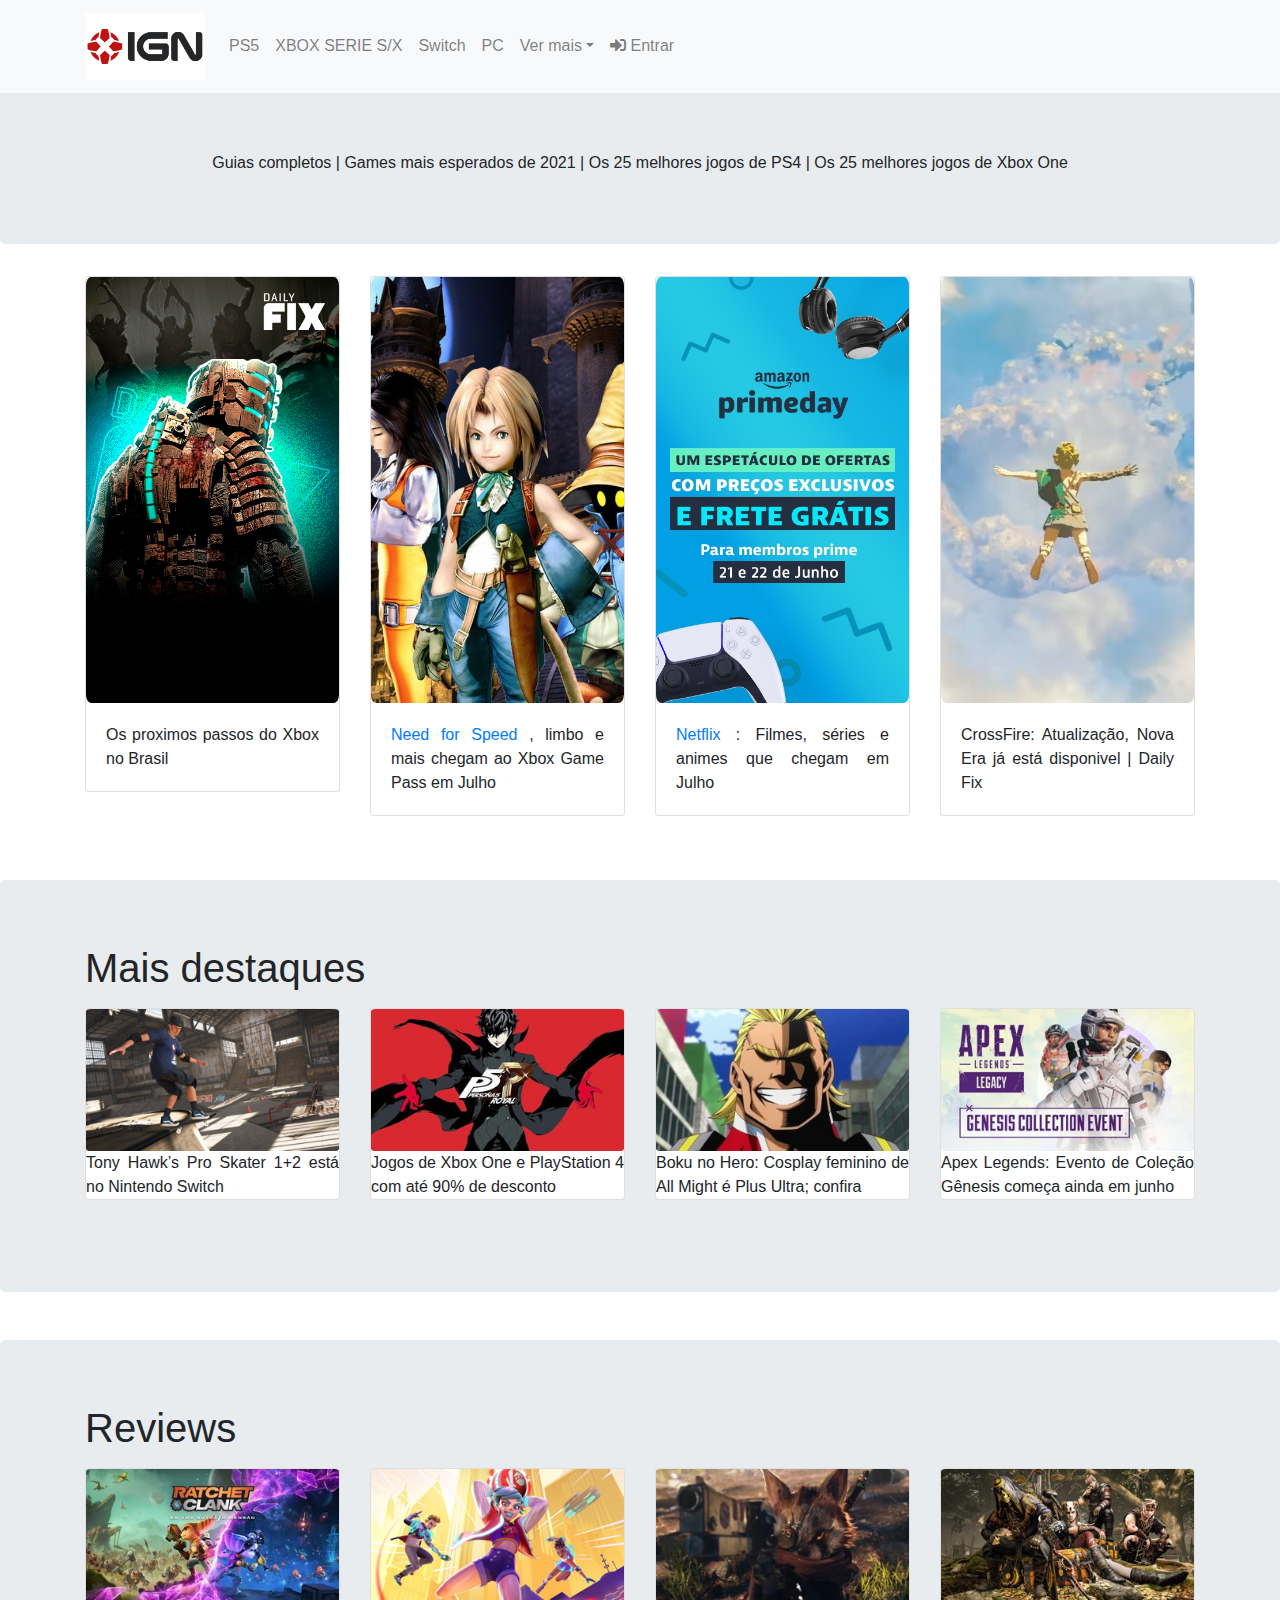
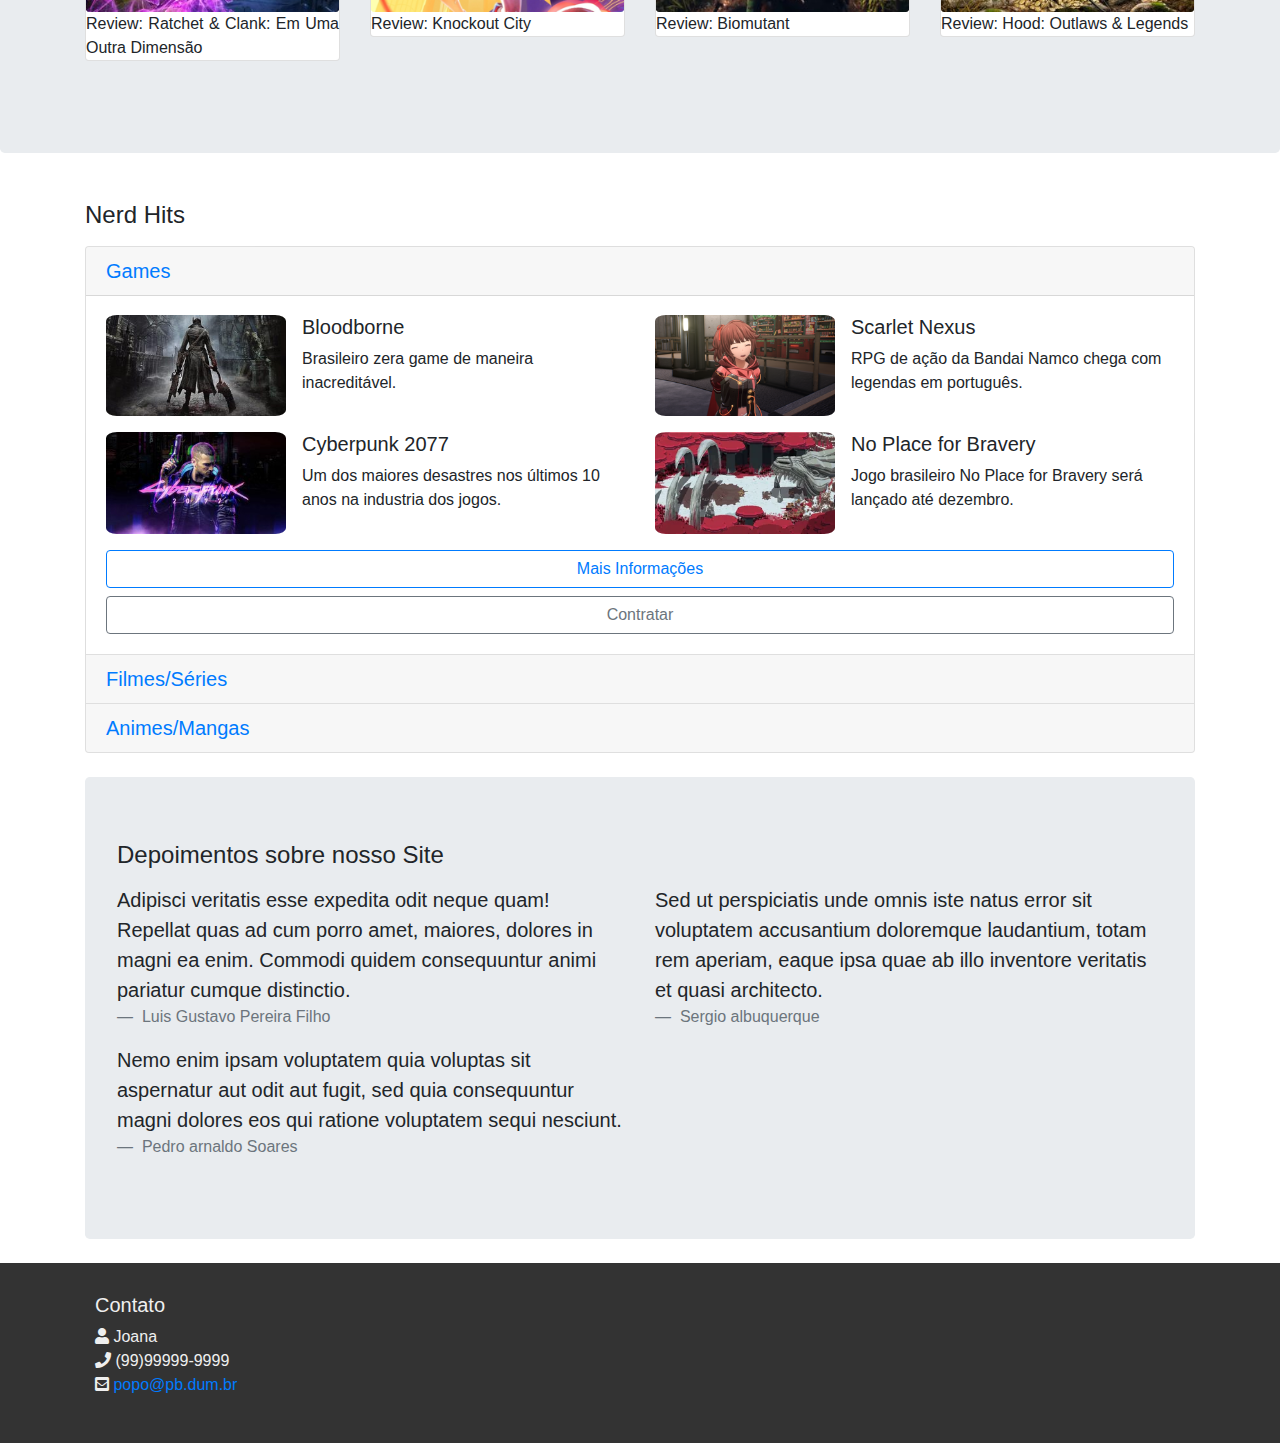
<file: Exercicio1-DevWeb/Exercicio 1/index.html>
<!DOCTYPE html>
<html lang="pt">

<head>
   <meta charset="UTF-8">
   <meta name="viewport" content="width=device-width, initial-scale=1, shrink-to-fit=no">
   <link href="assets/css/bootstrap.css" rel="stylesheet">
   <link href="assets/css/all.css" rel="stylesheet">
   <link href="assets/css/styles.css" rel="stylesheet">
   <title>Bootstrap</title>
</head>

<body>
   <nav class="navbar navbar-light bg-light navbar-expand-md fixed-top">
      <div class="container">
         <a class="navbar-brand" href="#"><img src="assets/images/ign-entertainment-inc-vector-logo.png"
               style="width: 120px;" alt="IGN Brasil"></a>
         <button class="navbar-toggler" type="button" data-toggle="collapse" data-target="#menu" aria-controls="menu"
            aria-expanded="false" aria-label="Botão de navegação">
            <span class="navbar-toggle-icon"></span>
         </button>
         <div class="collapse navbar-collapse" id="menu">
            <div class="navbar-nav">
               <a class="nav-link nav-item" href="PS5.html">PS5</a>
               <a class="nav-link nav-item" href="xbox.html">XBOX SERIE S/X</a>

               <a class="nav-link nav-item" href="switch.html">Switch</a>
               <a class="nav-link nav-item" href="pc.html">PC</a>
               <div class="dropdown">

                  <a class="nav-link nav-item dropdown-toggle" data-toggle="dropdown" href="#">Ver mais</a>
                  <div class="dropdown-menu">
                     <a class="dropdown-item" href="#">IGN BRASIL</a>
                     <a class="dropdown-item" href="#">SOCIAL</a>
                     <a class="dropdown-item" href="#">EDITORIAIS</a>
                     <a class="dropdown-item" href="#">CONSOLES</a>
                  </div>
               </div>
               <a class="nav-link nav-item" href="#entrarmodal" data-toggle="modal">
                  <i class="fas fa-sign-in-alt"></i> Entrar</a>
            </div>
         </div>
      </div>
   </nav>

   <div class="jumbotron text-center" style="margin-top: 89px;">
      <h6>Guias completos | Games mais esperados de 2021 | Os 25 melhores jogos de PS4 | Os 25 melhores jogos de Xbox
         One
      </h6>
   </div>

   <div class="modal fade" id="entrarmodal">
      <div class="modal-dialog modal-lg">
         <div class="modal-content">
            <div class="modal-header">
               <span class="modal-title">Sign In</span>
               <button type="botton" class="close" data-dismiss="modal" aria-label="close">
                  <span aria-hidden="true">&times;</span>
               </button>
            </div>
            <div class="modal-body">
               <form action="">
                  <fieldset class="form-group">
                     <legend class="font-weight-bold">Dados de Login</legend>

                     <div class="form-group row">
                        <label for="email" class="col-form-label col-lg-2">Email</label>
                        <div class="col-lg-10">
                           <input type="text" class="form-control is-valid" placeholder="Email" id="email" name="email">
                        </div>
                     </div>

                     <div class="form-group row">
                        <label for="senha" class="col-form-label col-lg-2">Senha</label>
                        <div class="col-lg-10">
                           <input type="text" class="form-control is-invalid" placeholder="Senha" id="senha"
                              name="senha">
                           <div class="invalid-feedback">
                              Este campo deve ser informado.
                           </div>
                        </div>
                     </div>
                  </fieldset>
                  <div class="form-group row">
                     <div class="col-lg-10 offset-lg-5">
                        <button type="button" class="btn btn-primary" data-dismiss="modal">
                           Sign in
                        </button>
                     </div>
                  </div>
               </form>
            </div>
         </div>
      </div>
   </div>

   <div class="container">
      <div class="row mb-4">
         <div class="col-md-3">
            <div class="card mb-3">
               <img src="assets/images/dailyfix-21-06-21-02_41va.560.jpg" alt="Dailyfix">
               <div class="card-body">
                  <p class="card-text text-justify">Os proximos passos do Xbox no Brasil</p>
               </div>
            </div>
         </div>

         <div class="col-md-3">
            <div class="card mb-3">
               <img src="assets/images/animacao-final-fantasy-ix_qnrt.560.jpg" alt="Copacabana">
               <div class="card-body">
                  <p class="card-text text-justify">
                     <a href="#" onclick="return false;" data-trigger="hover" data-toggle="popover"
                        data-title="Need for Speed" data-placement="top" data-html="true" data-content="Need for Speed é uma série de jogos eletrônicos de corrida automóvel 
                                      publicada pela Electronic Arts e produzida por vários estúdios incluindo 
                                      o canadiano EA Black Box, o britânico Criterion Games e o sueco Ghost Games.">
                        Need for Speed
                     </a>, limbo e mais chegam ao Xbox Game Pass em Julho
                  </p>
               </div>
            </div>
         </div>

         <div class="col-md-3">
            <div class="card mb-3">
               <img src="assets/images/primeday-433-729_knzj.560.jpg" alt="Cristo Redentor">
               <div class="card-body">
                  <p class="card-text text-justify">
                     <a href="#" onclick="return false;" data-trigger="hover" data-toggle="tooltip" data-placement="top"
                        data-html="true" title="Site/Aplicativo de streaming de videos">
                        Netflix
                     </a>
                     : Filmes, séries e animes que chegam em Julho
                  </p>
               </div>
            </div>
         </div>

         <div class="col-md-3">
            <div class="card mb-3">
               <img src="assets/images/os-segredos-de-the-legend-of-zelda-breath-of-the-wild-2_bxt4.560.jpg" alt="Lapa">
               <div class="card-body">
                  <p class="card-text text-justify">CrossFire: Atualização, Nova Era já está disponivel | Daily Fix</p>
               </div>
            </div>
         </div>
      </div>
   </div>
   <br>

   <div class="jumbotron mb-4">
      <div class="container">
         <h1 class="mb-3">Mais destaques</h1>

         <div class="row mb-4">
            <div class="col-md-3">
               <div class="card mb-1">
                  <img src="assets/images/tony-hawk.png" alt="tony-hawk">
                  <p class="card-text text-justify">Tony Hawk’s Pro Skater 1+2 está no Nintendo Switch</p>
               </div>
            </div>

            <div class="col-md-3">
               <div class="card mb-1">
                  <img src="assets/images/persona-5-royal-descontos_pck9.320.jpg" alt="persona-5-royal">
                  <p class="card-text text-justify">Jogos de Xbox One e PlayStation 4 com até 90% de desconto</p>
               </div>
            </div>

            <div class="col-md-3">
               <div class="card mb-1">
                  <img src="assets/images/boku-no-hero-all-might.jpg" alt="boku-no-hero-all-might">
                  <p class="card-text text-justify">Boku no Hero: Cosplay feminino de All Might é Plus Ultra; confira</p>
               </div>
            </div>

            <div class="col-md-3">
               <div class="card mb-1">
                  <img src="assets/images/apex-thumbnail-season-9-genesis-collection_tb47.320.jpg" alt="apex">
                  <p class="card-text text-justify">Apex Legends: Evento de Coleção Gênesis começa ainda em junho</p>
               </div>
            </div>
         </div>

      </div>
   </div>

   <br>

   <div class="jumbotron mb-4">
      <div class="container">
         <h1 class="mb-3">Reviews</h1>

         <div class="row mb-4">
            <div class="col-md-3">
               <div class="card mb-1">
                  <img src="assets/images/ratchet-and-clank.jpg" alt="ratchet-and-clank">
                  <p class="card-text text-justify">Review: Ratchet & Clank: Em Uma Outra Dimensão</p>
               </div>
            </div>

            <div class="col-md-3">
               <div class="card mb-1">
                  <img src="assets/images/knockout city.png" alt="knockout-city">
                  <p class="card-text text-justify">Review: Knockout City</p>
               </div>
            </div>

            <div class="col-md-3">
               <div class="card mb-1">
                  <img src="assets/images/biomutant.jpg" alt="biomutant">
                  <p class="card-text text-justify">Review: Biomutant</p>
               </div>
            </div>

            <div class="col-md-3">
               <div class="card mb-1">
                  <img src="assets/images/hood-outlaws.jpg" alt="hood-outlaws">
                  <p class="card-text text-justify">Review: Hood: Outlaws & Legends</p>
               </div>
            </div>
         </div>
      </div>
   </div>

   <br>

   <div class="container">
      <h4 class="mb-3" id="excursoes">Nerd Hits</h4>

      <div class="accordion mb-4" id="id-accordion">
         <div class="card">
            <div class="card-header" id="id-header-games">
               <h5 class="mb-0">
                  <a href="#id-games" data-toggle="collapse" aria-expanded="true" aria-controls="id-games">
                     Games
                  </a>
               </h5>
            </div>
            <div id="id-games" class="collapse show" data-parent="#id-accordion" aria-labelledby="id-header-games">
               <div class="card-body">
                  <div class="row">
                     <div class="col-lg-6">
                        <div class="media">
                           <img src="assets/images/bloodborne.jpg" alt="Bloodborne">
                           <div class="media-body">
                              <h5>Bloodborne</h5>
                              <span class="texto-media-body">Brasileiro zera game de maneira inacreditável.</span>
                           </div>
                        </div>
                     </div>
                     <div class="col-lg-6">
                        <div class="media">
                           <img class="img-fluid" src="assets/images/scarlet-nexus-screenshot_uy3k.280.png"
                              alt="Scarlet Nexus">
                           <div class="media-body">
                              <h5>Scarlet Nexus</h5>
                              <span class="texto-media-body">RPG de ação da Bandai Namco chega com legendas em
                                 português.</span>
                           </div>
                        </div>
                     </div>
                     <div class="col-lg-6">
                        <div class="media">
                           <img src="assets/images/cyberpunk-capa_xqfp.280.jpg" alt="Cyberpunk">
                           <div class="media-body">
                              <h5>Cyberpunk 2077</h5>
                              <span class="texto-media-body">Um dos maiores desastres nos últimos 10 anos na industria
                                 dos jogos.</span>
                           </div>
                        </div>
                     </div>
                     <div class="col-lg-6">
                        <div class="media">
                           <img src="assets/images/no-place-for-bravery.webp" alt="No Place for Bravery">
                           <div class="media-body">
                              <h5>No Place for Bravery</h5>
                              <span class="texto-media-body">Jogo brasileiro No Place for Bravery será lançado até
                                 dezembro.</span>
                           </div>
                        </div>
                     </div>
                  </div>

                  <button class="btn btn-outline-primary btn-block">Mais Informações</button>
                  <a class="btn btn-outline-secondary btn-block" href="#">Contratar</a>

               </div>
            </div>
         </div>
         <div class="card">
            <div class="card-header" id="id-header-filmes">
               <h5 class="mb-0">
                  <a href="#id-filmes" data-toggle="collapse" aria-expanded="true" aria-controls="id-filmes">
                     Filmes/Séries
                  </a>
               </h5>
            </div>
            <div id="id-filmes" class="collapse" data-parent="#id-accordion" aria-labelledby="id-header-filmes">
               <div class="card-body">

                  <p>Anim pariatur cliche reprehenderit, enim eiusmod high life accusamus
                     terry richardson ad squid. Wolf moon officia aute, non cupidatat
                     skateboard dolor brunch. Food truck quinoa nesciunt laborum eiusmod.</p>
                  <div class="alert alert-info alert-dismissible fade show">
                     <h4>Nemo enim Ipsam</h4>
                     <button type="button" class="close" data-dismiss="alert" aria-label="Close">
                        <span aria-hidden="true">&times;</span>

                     </button>
                     <p class="mb-2">At vero eos et accusamus et iusto odio dignissimos
                        ducimus qui blanditiis praesentium voluptatum deleniti atque
                        corrupti quos dolores et quas molestias excepturi sint
                        occaecati.</p>
                     <a class="alert-link" href="#">Quaerat voluptatem!</a>

                     <p>Sed ut perspiciatis unde omnis iste natus error sit voluptatem
                        accusantium doloremque laudantium, totam rem aperiam, eaque ipsa
                        quae ab illo inventore veritatis et quasi architecto beatae vitae
                        dicta sunt explicabo. Nemo enim ipsam voluptatem quia voluptas sit
                        aspernatur aut odit aut fugit, sed quia consequuntur magni dolores
                        eos qui ratione voluptatem sequi nesciunt. Neque porro quisquam est,
                        qui dolorem ipsum quia dolor sit amet, consectetur, adipisci velit,
                        sed quia non numquam eius modi tempora incidunt ut labore et dolore
                        magnam aliquam quaerat voluptatem.</p>
                  </div>
               </div>
            </div>
         </div>
         <div class="card">
            <div class="card-header" id="id-header-animes">
               <h5 class="mb-0">
                  <a href="#id-animes" data-toggle="collapse" aria-expanded="true" aria-controls="id-animes">
                     Animes/Mangas
                  </a>
               </h5>
            </div>
            <div id="id-animes" class="collapse" data-parent="#id-accordion" aria-labelledby="id-header-animes">
               <div class="card-body">

                  <p>Anim pariatur cliche reprehenderit, enim eiusmod high life accusamus
                     terry richardson ad squid. 3 wolf moon officia aute, non cupidatat
                     skateboard dolor brunch. Food truck quinoa nesciunt laborum eiusmod.
                     Brunch 3 wolf moon tempor, sunt aliqua put a bird on it squid
                     single-origin coffee nulla assumenda shoreditch et.</p>

               </div>
            </div>
         </div>
      </div>


      <div class="jumbotron mb-4">
         <h4 class="mb-3">Depoimentos sobre nosso Site</h4>

         <div class="row">
            <div class="col-lg-6">
               <blockquote class="blockquote">
                  <p class="mb-0">Adipisci veritatis esse expedita odit neque quam! Repellat
                     quas ad cum porro amet, maiores, dolores in magni ea enim. Commodi
                     quidem consequuntur animi pariatur cumque distinctio.</p>
                  <footer class="blockquote-footer">
                     Luis Gustavo Pereira Filho
                  </footer>
               </blockquote>
            </div>

            <div class="col-lg-6">
               <blockquote class="blockquote">
                  <p class="mb-0">Sed ut perspiciatis unde omnis iste natus error sit
                     voluptatem accusantium doloremque laudantium, totam rem aperiam,
                     eaque ipsa quae ab illo inventore veritatis et quasi architecto.</p>
                  <footer class="blockquote-footer">
                     Sergio albuquerque
                  </footer>
               </blockquote>
            </div>

            <div class="col-lg-6">
               <blockquote class="blockquote">
                  <p class="mb-0">Nemo enim ipsam voluptatem quia voluptas sit aspernatur
                     aut odit aut fugit, sed quia consequuntur magni dolores eos qui
                     ratione voluptatem sequi nesciunt.</p>
                  <footer class="blockquote-footer">
                     Pedro arnaldo Soares
                  </footer>
               </blockquote>
            </div>
         </div>
      </div>
   </div>

   <div class="footer">
      <div class="container">
         <div class="row">
            <div class="col-xl-12 col-lg-12 col-sm-12">
               <h5>Contato</h5>
               <ul class="list-unstyled">
                  <li><i class="fas fa-user"></i> Joana</li>
                  <li><i class="fas fa-phone"></i> (99)99999-9999</li>
                  <li>
                     <i class="fas fa-envelope-square"></i>
                     <a href='mailto:popo@pb.dum.br'>popo@pb.dum.br</a>
                  </li>
               </ul>
            </div>
         </div>
      </div>
   </div>

   <script src="assets/js/jquery-3.3.1.js"></script>
   <script src="assets/js/popper.js"></script>
   <script src="assets/js/bootstrap.js"></script>
   <script src="assets/js/script.js"></script>
</body>

</html>
</file>
<file: Exercicio1-DevWeb/Exercicio 1/assets/css/styles.css>
.tooltip-inner {
    max-width: 300px;
}

.media img {
    max-width: 180px;
    margin-bottom: 16px;
    margin-right: 16px;
    border-radius: 6%;
}

.container .row .card img {
    border-radius: 2%;
}

.footer {
    background-color: #333;
    color: #efefef;
    padding: 30px 0;
}

.footer .row .col-xl-12{
    margin-left: 10px;
}

@media (max-width: 480px) {
    .media img{
        max-width: 90px;
        margin-bottom: 6px;
    }

    .media-body h5{
        font-size: 16px;
    }
    .texto-media-body {
        display: none;
    }
}
</file>
